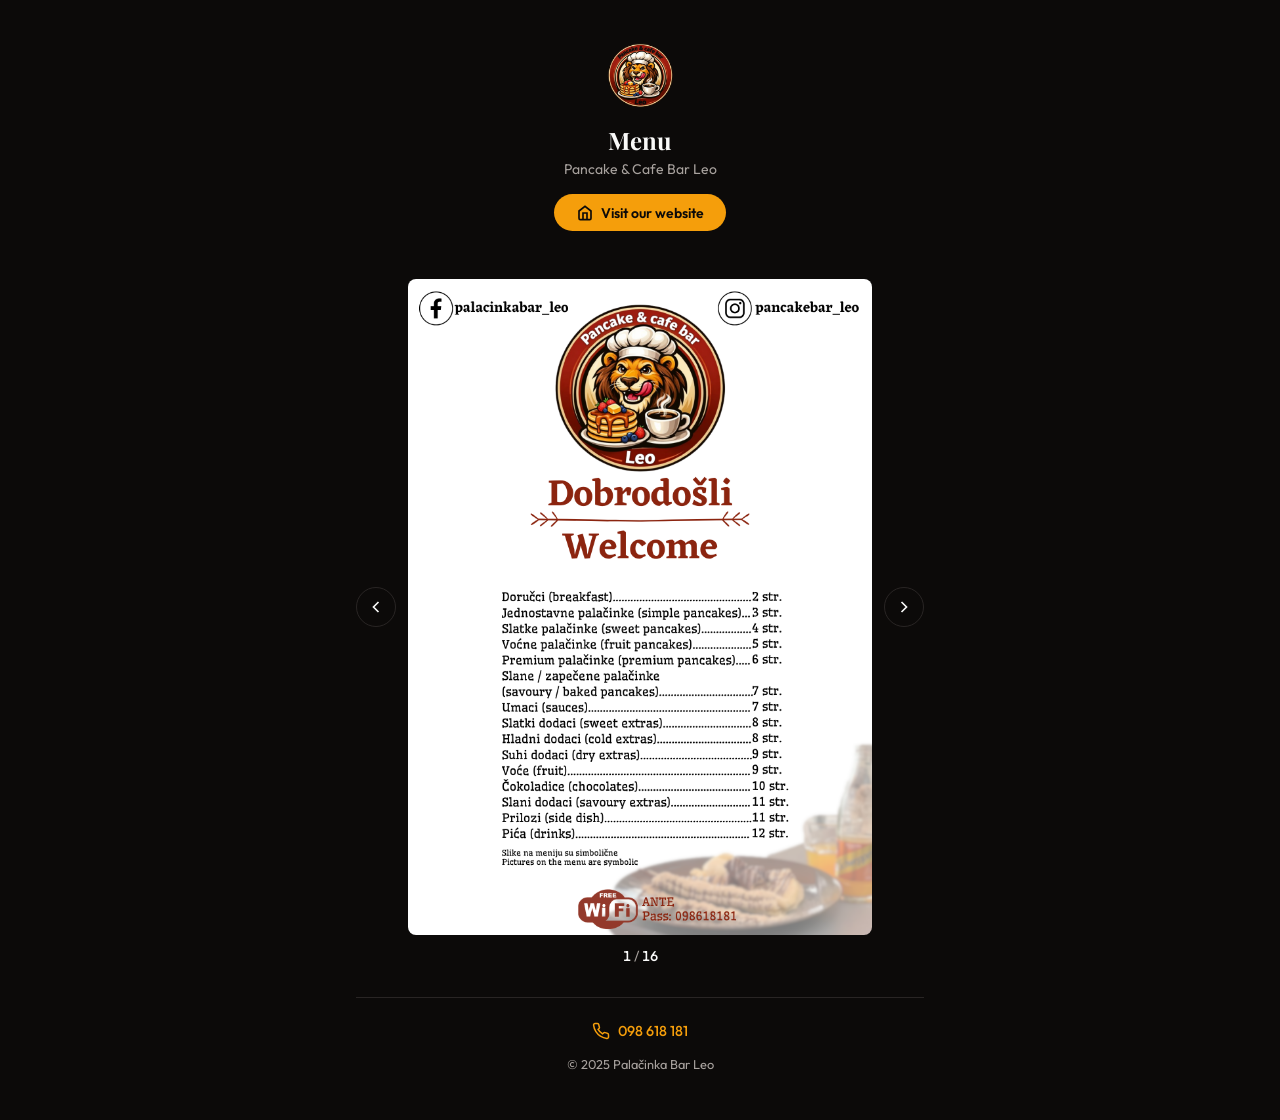
<file: menu.html>
<!DOCTYPE html>
<html lang="hr">
<head>
    <meta charset="UTF-8">
    <meta name="viewport" content="width=device-width, initial-scale=1.0">
    <title>Jelovnik | Palačinka Bar Leo</title>
    <meta name="description" content="Jelovnik Palačinka Bar Leo - Slatke, voćne, premium i slane palačinke, pića i dodaci.">
    <link rel="icon" type="image/png" href="logo/logo.png">
    <link rel="preconnect" href="https://fonts.googleapis.com">
    <link rel="preconnect" href="https://fonts.gstatic.com" crossorigin>
    <link href="https://fonts.googleapis.com/css2?family=Playfair+Display:wght@600;700&family=Outfit:wght@300;400;500;600&display=swap" rel="stylesheet">
    <style>
        *, *::before, *::after { margin: 0; padding: 0; box-sizing: border-box; }

        :root {
            --color-bg: #0c0a09;
            --color-surface: #292524;
            --color-text: #fafaf9;
            --color-text-muted: #a8a29e;
            --color-accent: #f59e0b;
            --color-accent-dark: #d97706;
        }

        html { -webkit-text-size-adjust: 100%; }

        body {
            font-family: 'Outfit', system-ui, sans-serif;
            background: var(--color-bg);
            color: var(--color-text);
            min-height: 100dvh;
            -webkit-font-smoothing: antialiased;
        }

        img { max-width: 100%; height: auto; display: block; }

        .menu-page {
            max-width: 600px;
            margin: 0 auto;
            padding: 1.5rem 1rem 3rem;
        }

        /* Header */
        .menu-header {
            text-align: center;
            padding: 1rem 0 1.5rem;
        }

        .menu-logo {
            width: 72px;
            height: 72px;
            object-fit: contain;
            margin: 0 auto 0.75rem;
            border-radius: 50%;
        }

        .menu-header h1 {
            font-family: 'Playfair Display', Georgia, serif;
            font-size: 1.5rem;
            font-weight: 700;
            letter-spacing: -0.01em;
        }

        .menu-header p {
            color: var(--color-text-muted);
            font-size: 0.875rem;
            margin-top: 0.25rem;
        }

        /* Visit site button */
        .site-link {
            display: inline-flex;
            align-items: center;
            gap: 0.5rem;
            margin-top: 1rem;
            padding: 0.6rem 1.4rem;
            background: var(--color-accent);
            color: var(--color-bg);
            font-weight: 600;
            font-size: 0.875rem;
            border-radius: 50px;
            text-decoration: none;
            transition: background 0.3s;
        }

        .site-link:hover { background: var(--color-accent-dark); }

        /* Slider */
        .menu-slider {
            display: flex;
            align-items: center;
            gap: 0.75rem;
            margin-top: 1.5rem;
        }

        .slider-img {
            flex: 1;
            min-width: 0;
            border-radius: 8px;
            background: var(--color-surface);
            min-height: 200px;
        }

        .slider-btn {
            flex-shrink: 0;
            display: flex;
            align-items: center;
            justify-content: center;
            width: 40px;
            height: 40px;
            border: 1.5px solid var(--color-surface);
            border-radius: 50%;
            background: transparent;
            color: var(--color-text);
            cursor: pointer;
            transition: border-color 0.3s, background 0.3s;
        }

        .slider-btn:hover {
            border-color: var(--color-accent);
            background: rgba(245, 158, 11, 0.1);
        }

        .slider-counter {
            text-align: center;
            margin-top: 0.75rem;
            font-size: 0.875rem;
            color: var(--color-text-muted);
            font-variant-numeric: tabular-nums;
        }

        .slider-counter span { color: var(--color-text); font-weight: 500; }

        /* Footer */
        .menu-footer {
            text-align: center;
            margin-top: 2rem;
            padding-top: 1.5rem;
            border-top: 1px solid var(--color-surface);
        }

        .menu-footer a {
            display: inline-flex;
            align-items: center;
            gap: 0.5rem;
            color: var(--color-accent);
            font-weight: 500;
            font-size: 0.9rem;
            text-decoration: none;
        }

        .menu-footer p {
            color: var(--color-text-muted);
            font-size: 0.8rem;
            margin-top: 0.75rem;
        }
    </style>
</head>
<body>
    <div class="menu-page">
        <header class="menu-header">
            <img src="logo/logo.png" alt="Palačinka Bar Leo" class="menu-logo">
            <h1 data-i18n="m_title">Jelovnik</h1>
            <p>Pancake & Cafe Bar Leo</p>
            <a href="index.html" class="site-link" data-i18n="m_site_link">
                <svg width="16" height="16" viewBox="0 0 24 24" fill="none" stroke="currentColor" stroke-width="2.5"><path d="M3 9l9-7 9 7v11a2 2 0 01-2 2H5a2 2 0 01-2-2V9z"/><path d="M9 22V12h6v10"/></svg>
                Posjeti našu stranicu
            </a>
        </header>

        <div class="menu-slider">
            <button class="slider-btn" id="prevBtn" aria-label="Prethodna">
                <svg width="20" height="20" viewBox="0 0 24 24" fill="none" stroke="currentColor" stroke-width="2"><path d="M15 18l-6-6 6-6"/></svg>
            </button>
            <img id="sliderImg" class="slider-img" src="menu/meni1.png" alt="Jelovnik naslovnica">
            <button class="slider-btn" id="nextBtn" aria-label="Sljedeća">
                <svg width="20" height="20" viewBox="0 0 24 24" fill="none" stroke="currentColor" stroke-width="2"><path d="M9 18l6-6-6-6"/></svg>
            </button>
        </div>
        <div class="slider-counter"><span id="currentNum">1</span> / <span id="totalNum">16</span></div>

        <footer class="menu-footer">
            <a href="tel:098618181">
                <svg width="18" height="18" viewBox="0 0 24 24" fill="none" stroke="currentColor" stroke-width="2"><path d="M22 16.92v3a2 2 0 01-2.18 2 19.79 19.79 0 01-8.63-3.07 19.5 19.5 0 01-6-6 19.79 19.79 0 01-3.07-8.67A2 2 0 014.11 2h3a2 2 0 012 1.72 12.84 12.84 0 00.7 2.81 2 2 0 01-.45 2.11L8.09 9.91a16 16 0 006 6l1.27-1.27a2 2 0 012.11-.45 12.84 12.84 0 002.81.7A2 2 0 0122 16.92z"/></svg>
                098 618 181
            </a>
            <p>&copy; 2025 Palačinka Bar Leo</p>
        </footer>
    </div>

    <script>
        const pages = [
            { src: 'menu/meni1.png', alt: 'Jelovnik naslovnica' },
            { src: 'menu/meni2.png', alt: 'Jednostavne palačinke' },
            { src: 'menu/meni3.png', alt: 'Slatke palačinke' },
            { src: 'menu/meni4.png', alt: 'Voćne palačinke' },
            { src: 'menu/meni5.png', alt: 'Premium palačinke' },
            { src: 'menu/meni6.png', alt: 'Slane palačinke' },
            { src: 'menu/meni7.png', alt: 'Doručak' },
            { src: 'menu/meni8.png', alt: 'Dodaci' },
            { src: 'menu/meni9.png', alt: 'Suhi dodaci i voće' },
            { src: 'menu/meni10.png', alt: 'Čokoladice' },
            { src: 'menu/meni11.png', alt: 'Slani dodaci i prilozi' },
            { src: 'menu/meni12.png', alt: 'Bezalkoholna pića' },
            { src: 'menu/meni13.png', alt: 'Alkoholna pića' },
            { src: 'menu/meni14.png', alt: 'Topli napitci' },
            { src: 'menu/meni15.png', alt: 'Pivo i cider' },
            { src: 'menu/meni16.png', alt: 'Jelovnik stranica 16' }
        ];

        let current = 0;
        const img = document.getElementById('sliderImg');
        const currentNum = document.getElementById('currentNum');
        const totalNum = document.getElementById('totalNum');

        totalNum.textContent = pages.length;

        function show(index) {
            current = (index + pages.length) % pages.length;
            img.src = pages[current].src;
            img.alt = pages[current].alt;
            currentNum.textContent = current + 1;
        }

        document.getElementById('prevBtn').addEventListener('click', function() { show(current - 1); });
        document.getElementById('nextBtn').addEventListener('click', function() { show(current + 1); });

        let startX = 0;
        img.addEventListener('touchstart', function(e) { startX = e.touches[0].clientX; }, { passive: true });
        img.addEventListener('touchend', function(e) {
            const diff = startX - e.changedTouches[0].clientX;
            if (Math.abs(diff) > 40) show(current + (diff > 0 ? 1 : -1));
        });

        // Language detection for menu page
        var menuTranslations = {
            m_title: 'Menu',
            m_site_link: '<svg width="16" height="16" viewBox="0 0 24 24" fill="none" stroke="currentColor" stroke-width="2.5"><path d="M3 9l9-7 9 7v11a2 2 0 01-2 2H5a2 2 0 01-2-2V9z"/><path d="M9 22V12h6v10"/></svg> Visit our website'
        };
        var savedLang = localStorage.getItem('pbl_lang');
        var browserLang = (navigator.language || navigator.userLanguage || '').toLowerCase();
        var lang = savedLang || (browserLang.startsWith('hr') ? 'hr' : 'en');
        if (lang === 'en') {
            document.querySelectorAll('[data-i18n]').forEach(function(el) {
                var key = el.getAttribute('data-i18n');
                if (menuTranslations[key]) el.innerHTML = menuTranslations[key];
            });
            document.documentElement.lang = 'en';
        }
    </script>
</body>
</html>
</file>
